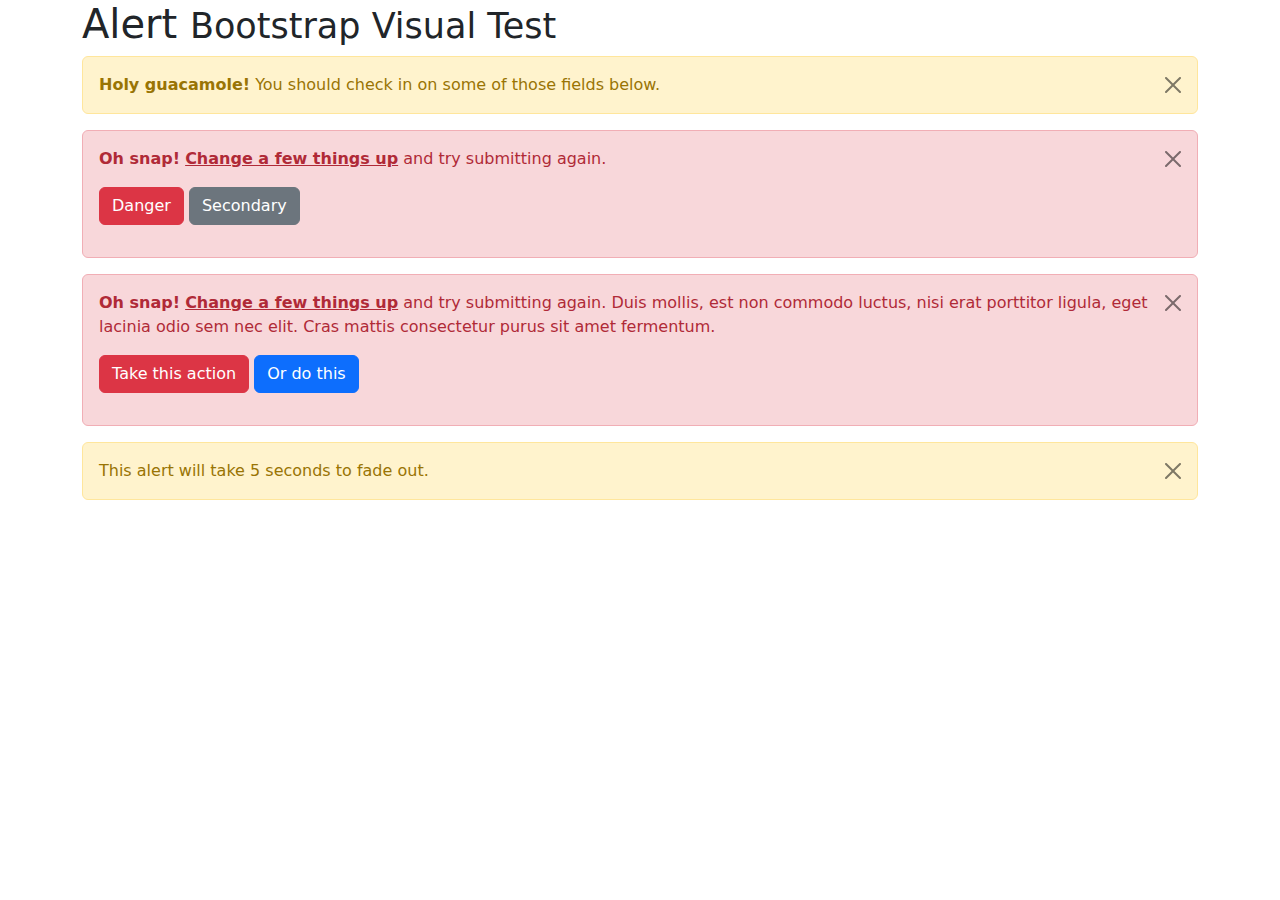
<file: static/libs/bootstrap/js/tests/visual/alert.html>
<!doctype html>
<html lang="en">
  <head>
    <meta charset="utf-8">
    <meta name="viewport" content="width=device-width, initial-scale=1">
    <link href="../../../dist/css/bootstrap.min.css" rel="stylesheet">
    <title>Alert</title>
  </head>
  <body>
    <div class="container">
      <h1>Alert <small>Bootstrap Visual Test</small></h1>

      <div class="alert alert-warning alert-dismissible fade show" role="alert">
        <button type="button" class="btn-close" data-bs-dismiss="alert" aria-label="Close"></button>
        <strong>Holy guacamole!</strong> You should check in on some of those fields below.
      </div>

      <div class="alert alert-danger alert-dismissible fade show" role="alert">
        <button type="button" class="btn-close" data-bs-dismiss="alert" aria-label="Close"></button>
        <p>
          <strong>Oh snap!</strong> <a href="#" class="alert-link">Change a few things up</a> and try submitting again.
        </p>
        <p>
          <button type="button" class="btn btn-danger">Danger</button>
          <button type="button" class="btn btn-secondary">Secondary</button>
        </p>
      </div>

      <div class="alert alert-danger alert-dismissible fade show" role="alert">
        <button type="button" class="btn-close" data-bs-dismiss="alert" aria-label="Close"></button>
        <p>
          <strong>Oh snap!</strong> <a href="#" class="alert-link">Change a few things up</a> and try submitting again. Duis mollis, est non commodo luctus, nisi erat porttitor ligula, eget lacinia odio sem nec elit. Cras mattis consectetur purus sit amet fermentum.
        </p>
        <p>
          <button type="button" class="btn btn-danger">Take this action</button>
          <button type="button" class="btn btn-primary">Or do this</button>
        </p>
      </div>

      <div class="alert alert-warning alert-dismissible fade show" role="alert" style="transition-duration: 5s;">
        <button type="button" class="btn-close" data-bs-dismiss="alert" aria-label="Close"></button>
        This alert will take 5 seconds to fade out.
      </div>
    </div>

    <script src="../../../dist/js/bootstrap.bundle.js"></script>
  </body>
</html>
</file>
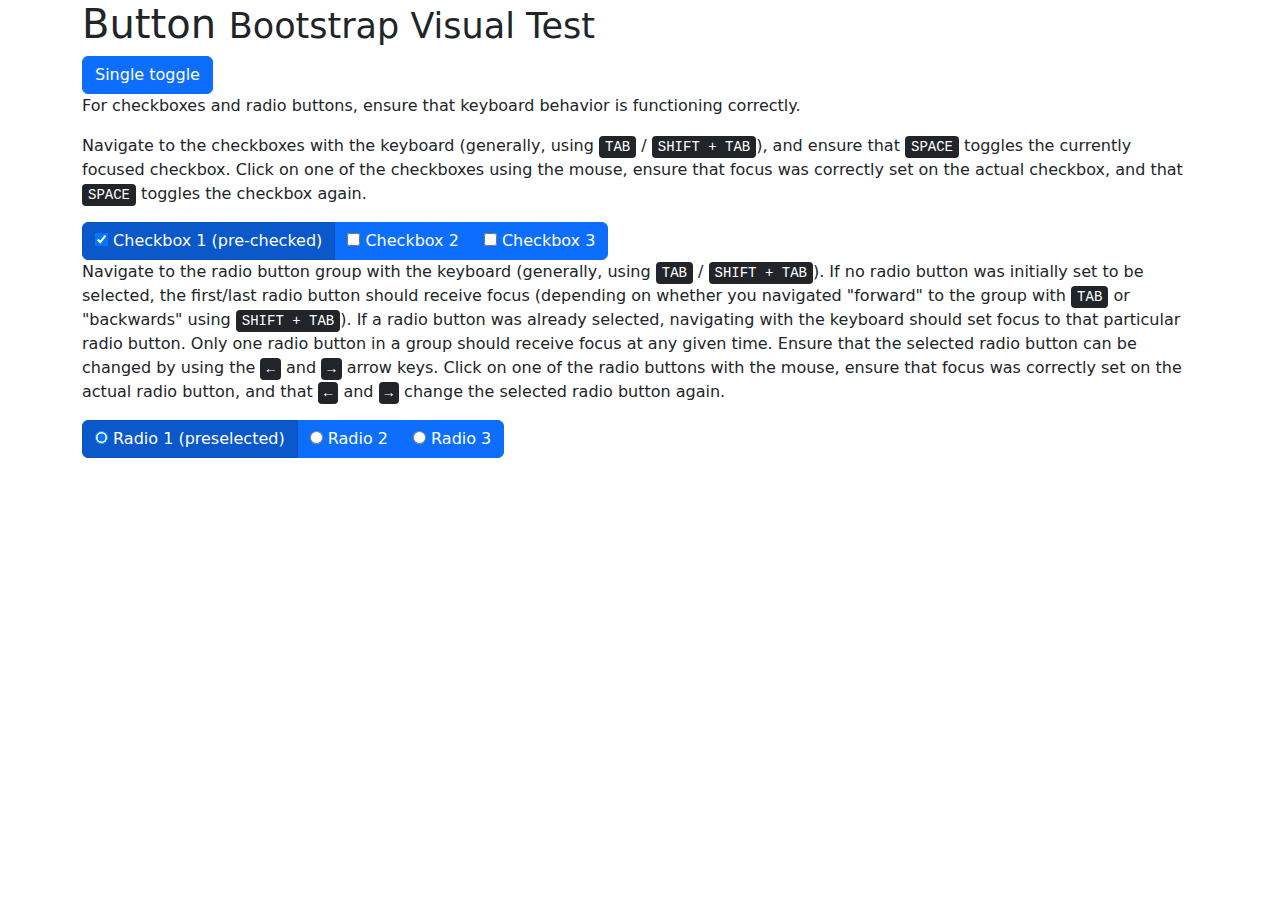
<file: static/libs/bootstrap/js/tests/visual/button.html>
<!doctype html>
<html lang="en">
  <head>
    <meta charset="utf-8">
    <meta name="viewport" content="width=device-width, initial-scale=1">
    <link href="../../../dist/css/bootstrap.min.css" rel="stylesheet">
    <title>Button</title>
  </head>
  <body>
    <div class="container">
      <h1>Button <small>Bootstrap Visual Test</small></h1>

      <button type="button" class="btn btn-primary" data-bs-toggle="button" aria-pressed="false" autocomplete="off">
        Single toggle
      </button>

      <p>For checkboxes and radio buttons, ensure that keyboard behavior is functioning correctly.</p>
      <p>Navigate to the checkboxes with the keyboard (generally, using <kbd>TAB</kbd> / <kbd>SHIFT + TAB</kbd>), and ensure that <kbd>SPACE</kbd> toggles the currently focused checkbox. Click on one of the checkboxes using the mouse, ensure that focus was correctly set on the actual checkbox, and that <kbd>SPACE</kbd> toggles the checkbox again.</p>

      <div class="btn-group" data-bs-toggle="buttons">
        <label class="btn btn-primary active">
          <input type="checkbox" checked autocomplete="off"> Checkbox 1 (pre-checked)
        </label>
        <label class="btn btn-primary">
          <input type="checkbox" autocomplete="off"> Checkbox 2
        </label>
        <label class="btn btn-primary">
          <input type="checkbox" autocomplete="off"> Checkbox 3
        </label>
      </div>

      <p>Navigate to the radio button group with the keyboard (generally, using <kbd>TAB</kbd> / <kbd>SHIFT + TAB</kbd>). If no radio button was initially set to be selected, the first/last radio button should receive focus (depending on whether you navigated "forward" to the group with <kbd>TAB</kbd> or "backwards" using <kbd>SHIFT + TAB</kbd>). If a radio button was already selected, navigating with the keyboard should set focus to that particular radio button. Only one radio button in a group should receive focus at any given time.  Ensure that the selected radio button can be changed by using the <kbd>←</kbd> and <kbd>→</kbd> arrow keys. Click on one of the radio buttons with the mouse,  ensure that focus was correctly set on the actual radio button, and that <kbd>←</kbd> and <kbd>→</kbd> change the selected radio button again.</p>

      <div class="btn-group" data-bs-toggle="buttons">
        <label class="btn btn-primary active">
          <input type="radio" name="options" id="option1" autocomplete="off" checked> Radio 1 (preselected)
        </label>
        <label class="btn btn-primary">
          <input type="radio" name="options" id="option2" autocomplete="off"> Radio 2
        </label>
        <label class="btn btn-primary">
          <input type="radio" name="options" id="option3" autocomplete="off"> Radio 3
        </label>
      </div>
    </div>

    <script src="../../../dist/js/bootstrap.bundle.js"></script>
  </body>
</html>
</file>
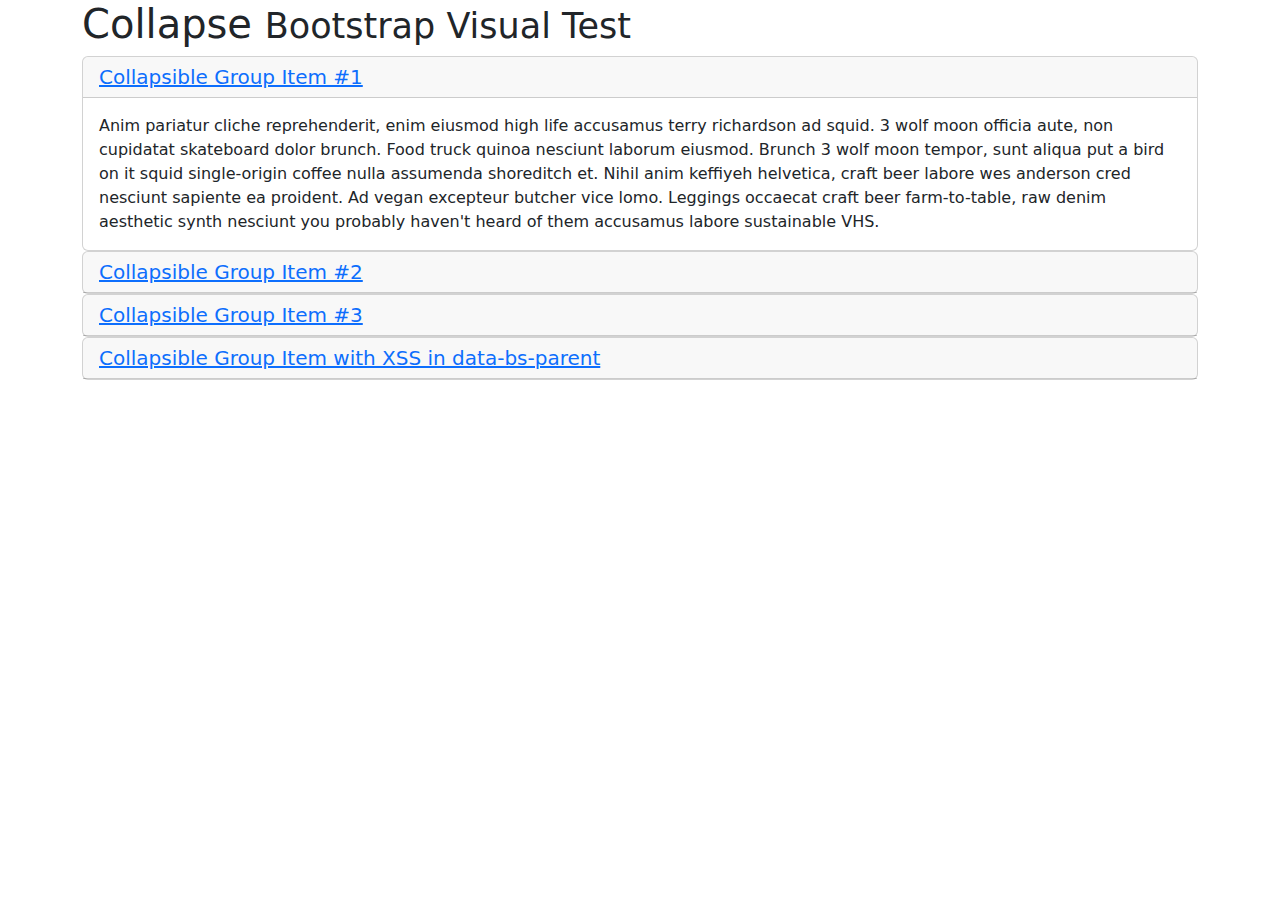
<file: static/libs/bootstrap/js/tests/visual/collapse.html>
<!doctype html>
<html lang="en">
  <head>
    <meta charset="utf-8">
    <meta name="viewport" content="width=device-width, initial-scale=1">
    <link href="../../../dist/css/bootstrap.min.css" rel="stylesheet">
    <title>Collapse</title>
  </head>
  <body>
    <div class="container">
      <h1>Collapse <small>Bootstrap Visual Test</small></h1>

      <div id="accordion" role="tablist">
        <div class="card" role="presentation">
          <div class="card-header" role="tab" id="headingOne">
            <h5 class="mb-0">
              <a data-bs-toggle="collapse" href="#collapseOne" aria-expanded="true" aria-controls="collapseOne">
                Collapsible Group Item #1
              </a>
            </h5>
          </div>

          <div id="collapseOne" class="collapse show" data-bs-parent="#accordion" role="tabpanel" aria-labelledby="headingOne">
            <div class="card-body">
              Anim pariatur cliche reprehenderit, enim eiusmod high life accusamus terry richardson ad squid. 3 wolf moon officia aute, non cupidatat skateboard dolor brunch. Food truck quinoa nesciunt laborum eiusmod. Brunch 3 wolf moon tempor, sunt aliqua put a bird on it squid single-origin coffee nulla assumenda shoreditch et. Nihil anim keffiyeh helvetica, craft beer labore wes anderson cred nesciunt sapiente ea proident. Ad vegan excepteur butcher vice lomo. Leggings occaecat craft beer farm-to-table, raw denim aesthetic synth nesciunt you probably haven't heard of them accusamus labore sustainable VHS.
            </div>
          </div>
        </div>
        <div class="card" role="presentation">
          <div class="card-header" role="tab" id="headingTwo">
            <h5 class="mb-0">
              <a class="collapsed" data-bs-toggle="collapse" href="#collapseTwo" aria-expanded="false" aria-controls="collapseTwo">
                Collapsible Group Item #2
              </a>
            </h5>
          </div>
          <div id="collapseTwo" class="collapse" data-bs-parent="#accordion" role="tabpanel" aria-labelledby="headingTwo">
            <div class="card-body">
              Anim pariatur cliche reprehenderit, enim eiusmod high life accusamus terry richardson ad squid. 3 wolf moon officia aute, non cupidatat skateboard dolor brunch. Food truck quinoa nesciunt laborum eiusmod. Brunch 3 wolf moon tempor, sunt aliqua put a bird on it squid single-origin coffee nulla assumenda shoreditch et. Nihil anim keffiyeh helvetica, craft beer labore wes anderson cred nesciunt sapiente ea proident. Ad vegan excepteur butcher vice lomo. Leggings occaecat craft beer farm-to-table, raw denim aesthetic synth nesciunt you probably haven't heard of them accusamus labore sustainable VHS.
            </div>
          </div>
        </div>
        <div class="card" role="presentation">
          <div class="card-header" role="tab" id="headingThree">
            <h5 class="mb-0">
              <a class="collapsed" data-bs-toggle="collapse" href="#collapseThree" aria-expanded="false" aria-controls="collapseThree">
                Collapsible Group Item #3
              </a>
            </h5>
          </div>
          <div id="collapseThree" class="collapse" data-bs-parent="#accordion" role="tabpanel" aria-labelledby="headingThree">
            <div class="card-body">
              Anim pariatur cliche reprehenderit, enim eiusmod high life accusamus terry richardson ad squid. 3 wolf moon officia aute, non cupidatat skateboard dolor brunch. Food truck quinoa nesciunt laborum eiusmod. Brunch 3 wolf moon tempor, sunt aliqua put a bird on it squid single-origin coffee nulla assumenda shoreditch et. Nihil anim keffiyeh helvetica, craft beer labore wes anderson cred nesciunt sapiente ea proident. Ad vegan excepteur butcher vice lomo. Leggings occaecat craft beer farm-to-table, raw denim aesthetic synth nesciunt you probably haven't heard of them accusamus labore sustainable VHS.
            </div>
          </div>
        </div>
        <div class="card" role="presentation">
          <div class="card-header" role="tab" id="headingFour">
            <h5 class="mb-0">
              <a class="collapsed" data-bs-toggle="collapse" href="#collapseFour" aria-expanded="false" aria-controls="collapseFour">
                Collapsible Group Item with XSS in data-bs-parent
              </a>
            </h5>
          </div>
          <div id="collapseFour" class="collapse" data-bs-parent="<img src=1 onerror=alert(123)>" role="tabpanel" aria-labelledby="headingFour">
            <div class="card-body">
              Anim pariatur cliche reprehenderit, enim eiusmod high life accusamus terry richardson ad squid. 3 wolf moon officia aute, non cupidatat skateboard dolor brunch. Food truck quinoa nesciunt laborum eiusmod. Brunch 3 wolf moon tempor, sunt aliqua put a bird on it squid single-origin coffee nulla assumenda shoreditch et. Nihil anim keffiyeh helvetica, craft beer labore wes anderson cred nesciunt sapiente ea proident. Ad vegan excepteur butcher vice lomo. Leggings occaecat craft beer farm-to-table, raw denim aesthetic synth nesciunt you probably haven't heard of them accusamus labore sustainable VHS.
            </div>
          </div>
        </div>
      </div>
    </div>

    <script src="../../../dist/js/bootstrap.bundle.js"></script>
  </body>
</html>
</file>
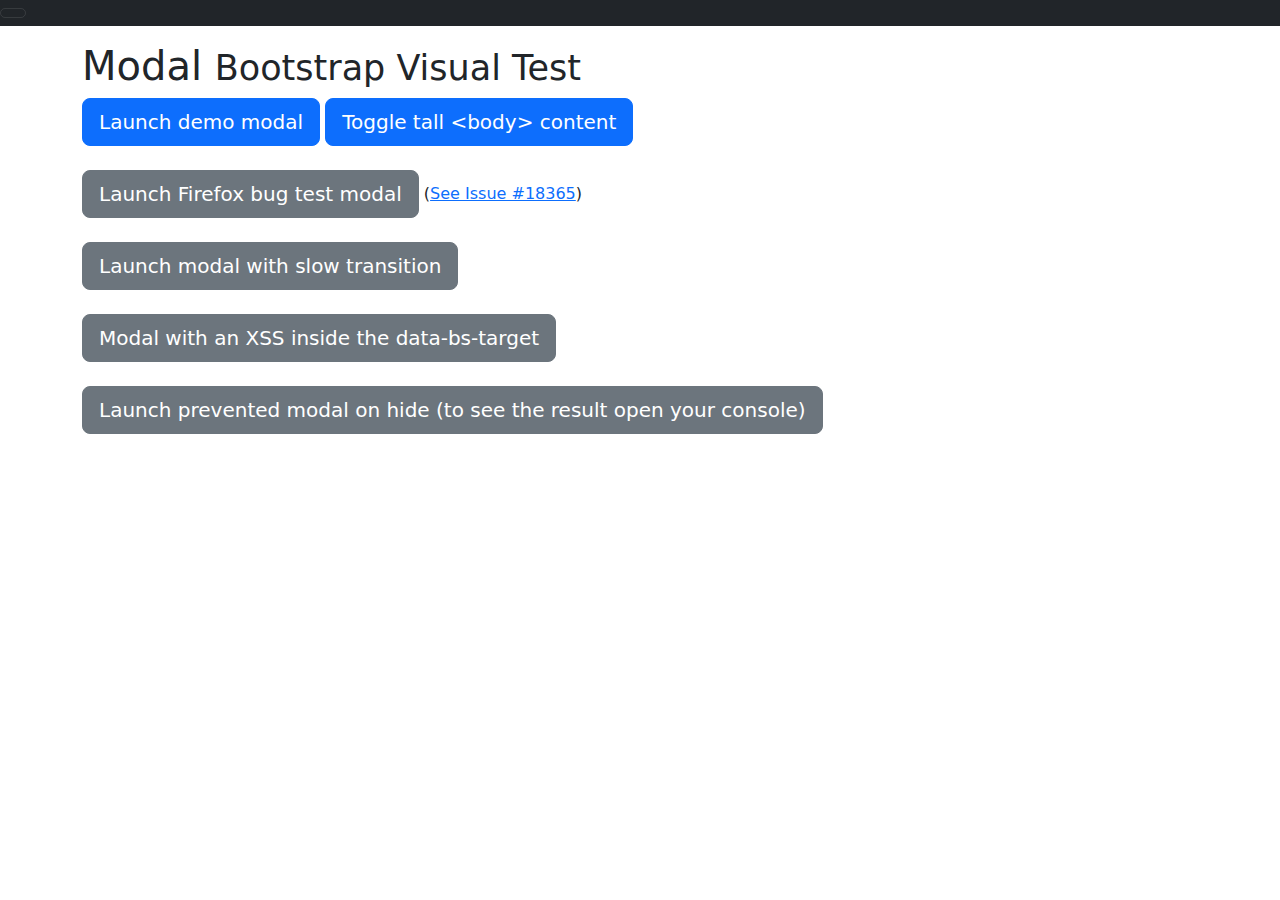
<file: static/libs/bootstrap/js/tests/visual/modal.html>
<!doctype html>
<html lang="en">
  <head>
    <meta charset="utf-8">
    <meta name="viewport" content="width=device-width, initial-scale=1">
    <link href="../../../dist/css/bootstrap.min.css" rel="stylesheet">
    <title>Modal</title>
    <style>
      #tall {
        height: 1500px;
        width: 100px;
      }
    </style>
  </head>
  <body>
    <nav class="navbar navbar-full navbar-dark bg-dark">
      <button class="navbar-toggler hidden-lg-up" type="button" data-bs-toggle="collapse" data-bs-target="#navbarResponsive" aria-controls="navbarResponsive" aria-expanded="false" aria-label="Toggle navigation"></button>
      <div class="collapse navbar-expand-md" id="navbarResponsive">
        <a class="navbar-brand" href="#">This shouldn't jump!</a>
        <ul class="navbar-nav">
          <li class="nav-item">
            <a class="nav-link active" href="#" aria-current="page">Home</a>
          </li>
          <li class="nav-item">
            <a class="nav-link" href="#">Link</a>
          </li>
          <li class="nav-item">
            <a class="nav-link" href="#">Link</a>
          </li>
        </ul>
      </div>
    </nav>

    <div class="container mt-3">
      <h1>Modal <small>Bootstrap Visual Test</small></h1>

      <div class="modal fade" id="myModal" tabindex="-1" aria-labelledby="myModalLabel" aria-hidden="true">
        <div class="modal-dialog">
          <div class="modal-content">
            <div class="modal-header">
              <h1 class="modal-title fs-4" id="myModalLabel">Modal title</h1>
              <button type="button" class="btn-close" data-bs-dismiss="modal" aria-label="Close"></button>
            </div>
            <div class="modal-body">
              <h4>Text in a modal</h4>
              <p>Duis mollis, est non commodo luctus, nisi erat porttitor ligula.</p>

              <h4>Popover in a modal</h4>
              <p>This <button type="button" class="btn btn-primary" data-bs-toggle="popover" data-bs-placement="left" title="Popover title" data-bs-content="And here's some amazing content. It's very engaging. Right?">button</button> should trigger a popover on click.</p>


              <h4>Tooltips in a modal</h4>
              <p><a href="#" data-bs-toggle="tooltip" data-bs-placement="top" title="Tooltip on top">This link</a> and <a href="#" data-bs-toggle="tooltip" data-bs-placement="bottom" title="Tooltip on bottom">that link</a> should have tooltips on hover.</p>

              <div id="accordion" role="tablist">
                <div class="card" role="presentation">
                  <div class="card-header" role="tab" id="headingOne">
                    <h5 class="mb-0">
                      <a data-bs-toggle="collapse" href="#collapseOne" aria-expanded="true" aria-controls="collapseOne">
                        Collapsible Group Item #1
                      </a>
                    </h5>
                  </div>

                  <div id="collapseOne" class="collapse show" data-bs-parent="#accordion" role="tabpanel" aria-labelledby="headingOne">
                    <div class="card-body">
                      Anim pariatur cliche reprehenderit, enim eiusmod high life accusamus terry richardson ad squid. 3 wolf moon officia aute, non cupidatat skateboard dolor brunch. Food truck quinoa nesciunt laborum eiusmod. Brunch 3 wolf moon tempor, sunt aliqua put a bird on it squid single-origin coffee nulla assumenda shoreditch et. Nihil anim keffiyeh helvetica, craft beer labore wes anderson cred nesciunt sapiente ea proident. Ad vegan excepteur butcher vice lomo. Leggings occaecat craft beer farm-to-table, raw denim aesthetic synth nesciunt you probably haven't heard of them accusamus labore sustainable VHS.
                    </div>
                  </div>
                </div>
                <div class="card" role="presentation">
                  <div class="card-header" role="tab" id="headingTwo">
                    <h5 class="mb-0">
                      <a class="collapsed" data-bs-toggle="collapse" href="#collapseTwo" aria-expanded="false" aria-controls="collapseTwo">
                        Collapsible Group Item #2
                      </a>
                    </h5>
                  </div>
                  <div id="collapseTwo" class="collapse" data-bs-parent="#accordion" role="tabpanel" aria-labelledby="headingTwo">
                    <div class="card-body">
                      Anim pariatur cliche reprehenderit, enim eiusmod high life accusamus terry richardson ad squid. 3 wolf moon officia aute, non cupidatat skateboard dolor brunch. Food truck quinoa nesciunt laborum eiusmod. Brunch 3 wolf moon tempor, sunt aliqua put a bird on it squid single-origin coffee nulla assumenda shoreditch et. Nihil anim keffiyeh helvetica, craft beer labore wes anderson cred nesciunt sapiente ea proident. Ad vegan excepteur butcher vice lomo. Leggings occaecat craft beer farm-to-table, raw denim aesthetic synth nesciunt you probably haven't heard of them accusamus labore sustainable VHS.
                    </div>
                  </div>
                </div>
                <div class="card" role="presentation">
                  <div class="card-header" role="tab" id="headingThree">
                    <h5 class="mb-0">
                      <a class="collapsed" data-bs-toggle="collapse" href="#collapseThree" aria-expanded="false" aria-controls="collapseThree">
                        Collapsible Group Item #3
                      </a>
                    </h5>
                  </div>
                  <div id="collapseThree" class="collapse" data-bs-parent="#accordion" role="tabpanel" aria-labelledby="headingThree">
                    <div class="card-body">
                      Anim pariatur cliche reprehenderit, enim eiusmod high life accusamus terry richardson ad squid. 3 wolf moon officia aute, non cupidatat skateboard dolor brunch. Food truck quinoa nesciunt laborum eiusmod. Brunch 3 wolf moon tempor, sunt aliqua put a bird on it squid single-origin coffee nulla assumenda shoreditch et. Nihil anim keffiyeh helvetica, craft beer labore wes anderson cred nesciunt sapiente ea proident. Ad vegan excepteur butcher vice lomo. Leggings occaecat craft beer farm-to-table, raw denim aesthetic synth nesciunt you probably haven't heard of them accusamus labore sustainable VHS.
                    </div>
                  </div>
                </div>
              </div>

              <hr>

              <h4>Overflowing text to show scroll behavior</h4>
              <p>Cras mattis consectetur purus sit amet fermentum. Cras justo odio, dapibus ac facilisis in, egestas eget quam. Morbi leo risus, porta ac consectetur ac, vestibulum at eros.</p>
              <p>Praesent commodo cursus magna, vel scelerisque nisl consectetur et. Vivamus sagittis lacus vel augue laoreet rutrum faucibus dolor auctor.</p>
              <p>Aenean lacinia bibendum nulla sed consectetur. Praesent commodo cursus magna, vel scelerisque nisl consectetur et. Donec sed odio dui. Donec ullamcorper nulla non metus auctor fringilla.</p>
              <p>Cras mattis consectetur purus sit amet fermentum. Cras justo odio, dapibus ac facilisis in, egestas eget quam. Morbi leo risus, porta ac consectetur ac, vestibulum at eros.</p>
              <p>Praesent commodo cursus magna, vel scelerisque nisl consectetur et. Vivamus sagittis lacus vel augue laoreet rutrum faucibus dolor auctor.</p>
              <p>Aenean lacinia bibendum nulla sed consectetur. Praesent commodo cursus magna, vel scelerisque nisl consectetur et. Donec sed odio dui. Donec ullamcorper nulla non metus auctor fringilla.</p>
              <p>Cras mattis consectetur purus sit amet fermentum. Cras justo odio, dapibus ac facilisis in, egestas eget quam. Morbi leo risus, porta ac consectetur ac, vestibulum at eros.</p>
              <p>Praesent commodo cursus magna, vel scelerisque nisl consectetur et. Vivamus sagittis lacus vel augue laoreet rutrum faucibus dolor auctor.</p>
              <p>Aenean lacinia bibendum nulla sed consectetur. Praesent commodo cursus magna, vel scelerisque nisl consectetur et. Donec sed odio dui. Donec ullamcorper nulla non metus auctor fringilla.</p>
            </div>
            <div class="modal-footer">
              <button type="button" class="btn btn-secondary" data-bs-dismiss="modal">Close</button>
              <button type="button" class="btn btn-primary">Save changes</button>
            </div>
          </div>
        </div>
      </div>

      <div class="modal fade" id="firefoxModal" tabindex="-1" aria-labelledby="firefoxModalLabel" aria-hidden="true">
        <div class="modal-dialog">
          <div class="modal-content">
            <div class="modal-header">
              <h1 class="modal-title fs-4" id="firefoxModalLabel">Firefox Bug Test</h1>
              <button type="button" class="btn-close" data-bs-dismiss="modal" aria-label="Close"></button>
            </div>
            <div class="modal-body">
              <ol>
                <li>Ensure you're using Firefox.</li>
                <li>Open a new tab and then switch back to this tab.</li>
                <li>Click into this input: <input type="text" id="ff-bug-input"></li>
                <li>Switch to the other tab and then back to this tab.</li>
              </ol>
              <p>Test result: <strong id="ff-bug-test-result"></strong></p>
            </div>
            <div class="modal-footer">
              <button type="button" class="btn btn-secondary" data-bs-dismiss="modal">Close</button>
              <button type="button" class="btn btn-primary">Save changes</button>
            </div>
          </div>
        </div>
      </div>

      <div class="modal fade" id="slowModal" tabindex="-1" aria-labelledby="slowModalLabel" aria-hidden="true" style="transition-duration: 5s;">
        <div class="modal-dialog" style="transition-duration: inherit;">
          <div class="modal-content">
            <div class="modal-header">
              <h1 class="modal-title fs-4" id="slowModalLabel">Lorem slowly</h1>
              <button type="button" class="btn-close" data-bs-dismiss="modal" aria-label="Close"></button>
            </div>
            <div class="modal-body">
              <p>Cum sociis natoque penatibus et magnis dis parturient montes, nascetur ridiculus mus. Duis mollis, est non commodo luctus, nisi erat porttitor ligula, eget lacinia odio sem nec elit. Donec sed odio dui. Nullam quis risus eget urna mollis ornare vel eu leo. Nulla vitae elit libero, a pharetra augue.</p>
            </div>
            <div class="modal-footer">
              <button type="button" class="btn btn-secondary" data-bs-dismiss="modal">Close</button>
              <button type="button" class="btn btn-primary">Save changes</button>
            </div>
          </div>
        </div>
      </div>

      <button type="button" class="btn btn-primary btn-lg" data-bs-toggle="modal" data-bs-target="#myModal">
        Launch demo modal
      </button>

      <button type="button" class="btn btn-primary btn-lg" id="tall-toggle">
        Toggle tall &lt;body&gt; content
      </button>

      <br><br>

      <button type="button" class="btn btn-secondary btn-lg" data-bs-toggle="modal" data-bs-target="#firefoxModal">
        Launch Firefox bug test modal
      </button>
      (<a href="https://github.com/twbs/bootstrap/issues/18365">See Issue #18365</a>)

      <br><br>

      <button type="button" class="btn btn-secondary btn-lg" data-bs-toggle="modal" data-bs-target="#slowModal">
        Launch modal with slow transition
      </button>

      <br><br>

      <div class="text-bg-dark p-2" id="tall" style="display: none;">
        Tall body content to force the page to have a scrollbar.
      </div>

      <button type="button" class="btn btn-secondary btn-lg" data-bs-toggle="modal" data-bs-target="&#x3C;div class=&#x22;modal fade the-bad&#x22; tabindex=&#x22;-1&#x22;&#x3E;&#x3C;div class=&#x22;modal-dialog&#x22;&#x3E;&#x3C;div class=&#x22;modal-content&#x22;&#x3E;&#x3C;div class=&#x22;modal-header&#x22;&#x3E;&#x3C;button type=&#x22;button&#x22; class=&#x22;btn-close&#x22; data-bs-dismiss=&#x22;modal&#x22; aria-label=&#x22;Close&#x22;&#x3E;&#x3C;span aria-hidden=&#x22;true&#x22;&#x3E;&#x26;times;&#x3C;/span&#x3E;&#x3C;/button&#x3E;&#x3C;h1 class=&#x22;modal-title fs-4&#x22;&#x3E;The Bad Modal&#x3C;/h1&#x3E;&#x3C;/div&#x3E;&#x3C;div class=&#x22;modal-body&#x22;&#x3E;This modal&#x27;s HTTML source code is declared inline, inside the data-bs-target attribute of it&#x27;s show-button&#x3C;/div&#x3E;&#x3C;/div&#x3E;&#x3C;/div&#x3E;&#x3C;/div&#x3E;">
        Modal with an XSS inside the data-bs-target
      </button>

      <br><br>

      <button type="button" class="btn btn-secondary btn-lg" id="btnPreventModal">
        Launch prevented modal on hide (to see the result open your console)
      </button>
    </div>

    <script src="../../../dist/js/bootstrap.bundle.js"></script>
    <script>
      /* global bootstrap: false */

      const ffBugTestResult = document.getElementById('ff-bug-test-result')
      const firefoxTestDone = false

      function reportFirefoxTestResult(result) {
        if (!firefoxTestDone) {
          ffBugTestResult.classList.add(result ? 'text-success' : 'text-danger')
          ffBugTestResult.textContent = result ? 'PASS' : 'FAIL'
        }
      }

      document.querySelectorAll('[data-bs-toggle="popover"]').forEach(popoverEl => new bootstrap.Popover(popoverEl))

      document.querySelectorAll('[data-bs-toggle="tooltip"]').forEach(tooltipEl => new bootstrap.Tooltip(tooltipEl))

      const tall = document.getElementById('tall')
      document.getElementById('tall-toggle').addEventListener('click', () => {
        tall.style.display = tall.style.display === 'none' ? 'block' : 'none'
      })

      const ffBugInput = document.getElementById('ff-bug-input')
      const firefoxModal = document.getElementById('firefoxModal')
      function handlerClickFfBugInput() {
        firefoxModal.addEventListener('focus', reportFirefoxTestResult.bind(false))
        ffBugInput.addEventListener('focus', reportFirefoxTestResult.bind(true))
        ffBugInput.removeEventListener('focus', handlerClickFfBugInput)
      }

      ffBugInput.addEventListener('focus', handlerClickFfBugInput)

      const modalFf = new bootstrap.Modal(firefoxModal)

      document.getElementById('btnPreventModal').addEventListener('click', () => {
        const shownFirefoxModal = () => {
          modalFf.hide()
          firefoxModal.removeEventListener('shown.bs.modal', hideFirefoxModal)
        }

        const hideFirefoxModal = event => {
          event.preventDefault()
          firefoxModal.removeEventListener('hide.bs.modal', hideFirefoxModal)

          if (modalFf._isTransitioning) {
            console.error('Modal plugin should not set _isTransitioning when hide event is prevented')
          } else {
            console.log('Test passed')
            modalFf.hide() // work as expected
          }
        }

        firefoxModal.addEventListener('shown.bs.modal', shownFirefoxModal)
        firefoxModal.addEventListener('hide.bs.modal', hideFirefoxModal)
        modalFf.show()
      })

      // Test transition duration
      let t0
      let t1
      const slowModal = document.getElementById('slowModal')

      slowModal.addEventListener('shown.bs.modal', () => {
        t1 = performance.now()
        console.log('transition-duration took ' + (t1 - t0) + 'ms.')
      })

      slowModal.addEventListener('show.bs.modal', () => {
        t0 = performance.now()
      })
    </script>
  </body>
</html>
</file>
